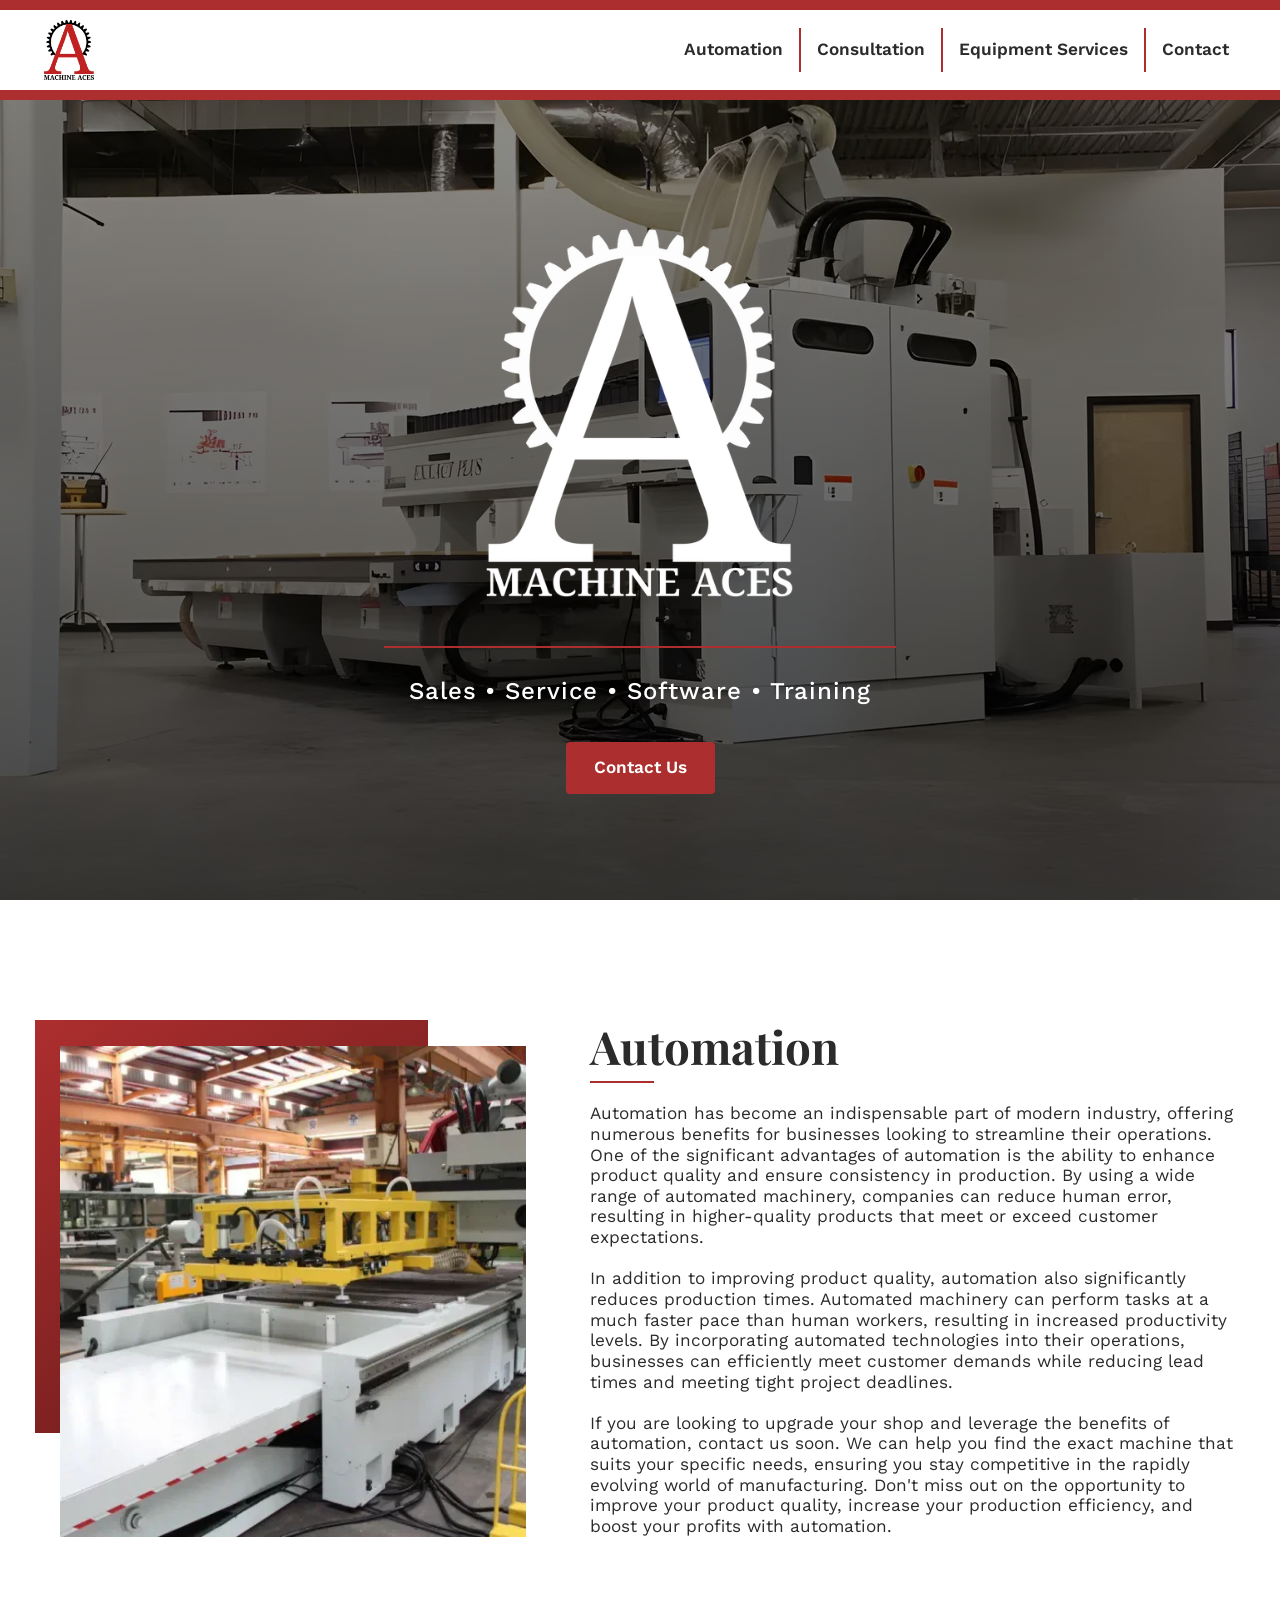
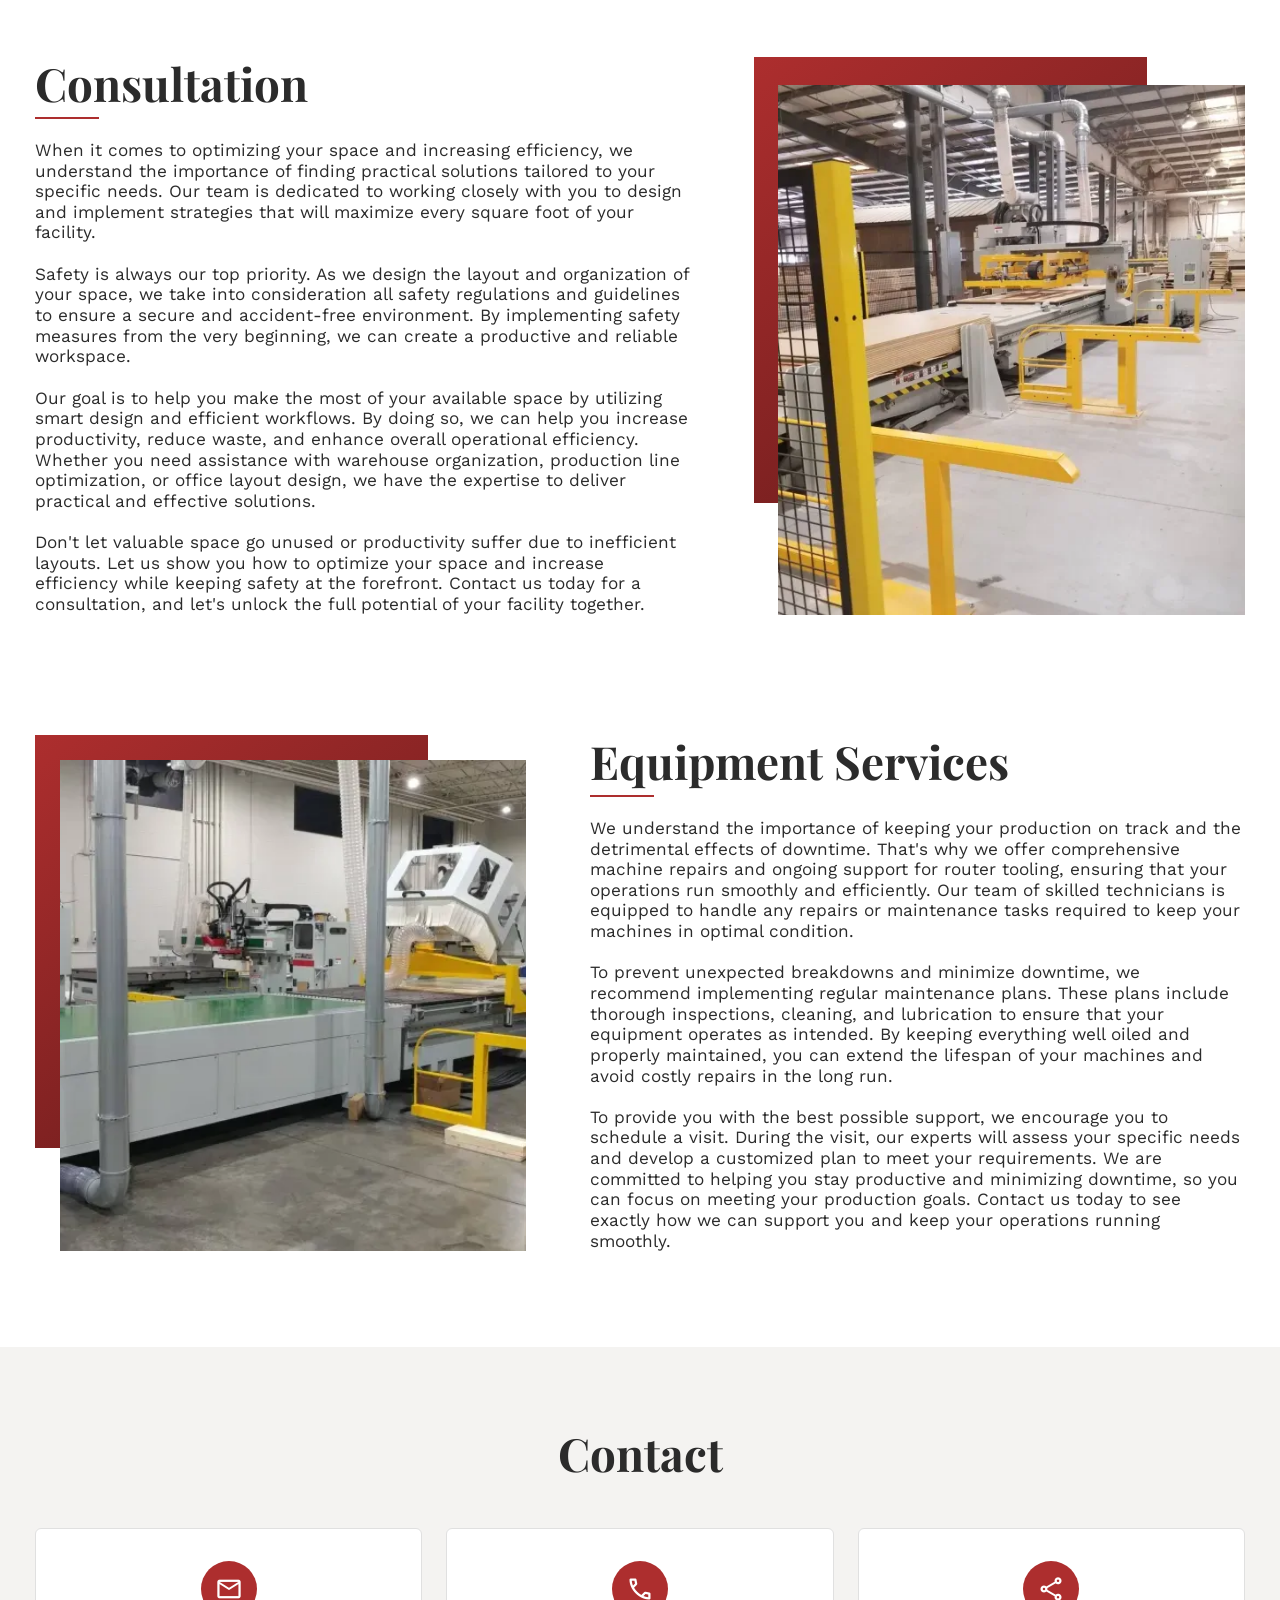
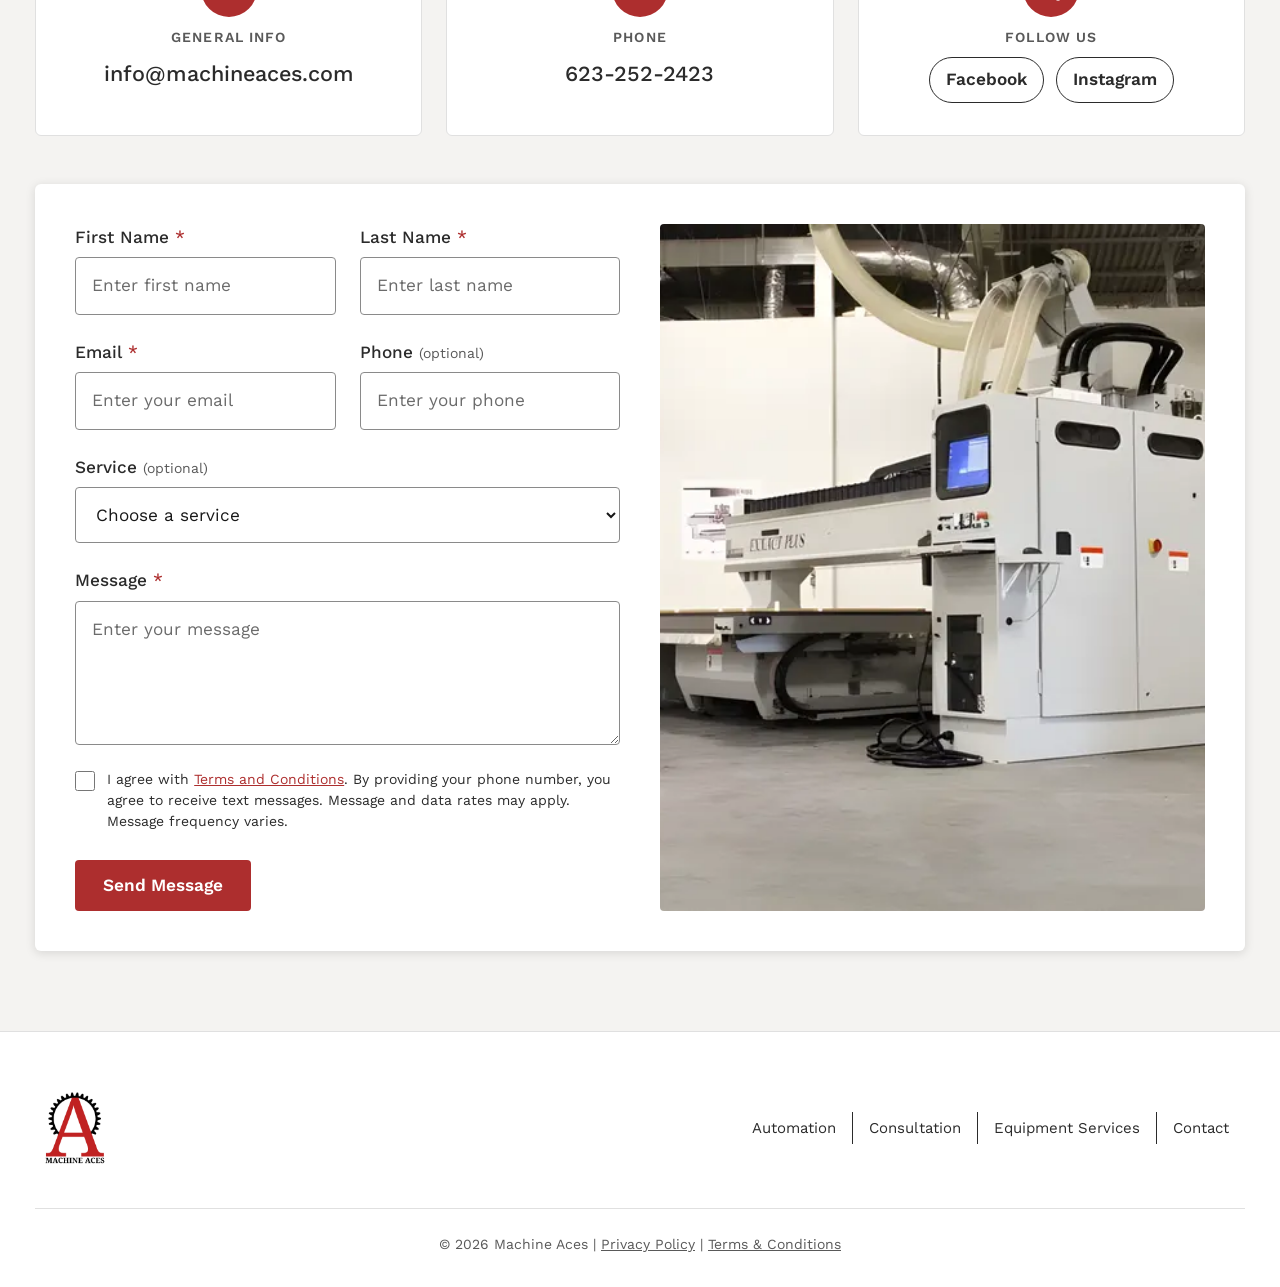
<file: index.html>
<!DOCTYPE html>
<html lang="en">
<head>
  <meta charset="utf-8">
  <meta name="viewport" content="width=device-width, initial-scale=1">
  <title>Machine Aces | CNC Machine Sales, Service and Training in Arizona</title>
  <meta name="description" content="Machine Aces sells, services and trains on CNC routers and automated machinery for Arizona shops. Call 623-252-2423 or send a message.">
  <link rel="canonical" href="https://www.machineaces.com/">
  <meta property="og:type" content="website">
  <meta property="og:title" content="Machine Aces | Arizona">
  <meta property="og:description" content="Sales, service, software and training for CNC routers and automated machinery.">
  <meta property="og:url" content="https://www.machineaces.com/">
  <meta property="og:image" content="https://www.machineaces.com/images/open-graph.jpg">
  <meta name="twitter:card" content="summary_large_image">
  <link rel="icon" href="images/favicon.png" type="image/png">
  <link rel="apple-touch-icon" href="images/webclip.png">
  <link rel="preconnect" href="https://fonts.googleapis.com">
  <link rel="preconnect" href="https://fonts.gstatic.com" crossorigin>
  <link rel="stylesheet" href="https://fonts.googleapis.com/css2?family=Playfair+Display:wght@700&family=Work+Sans:wght@400;500;600&display=swap">
  <link rel="stylesheet" href="https://fonts.googleapis.com/css2?family=Material+Symbols+Outlined:opsz,wght,FILL,GRAD@24,400,0,0&icon_names=call,close,mail,menu,share&display=block">
  <link rel="preload" as="image" href="images/cnc-router-showroom-1280.webp" imagesrcset="images/cnc-router-showroom-800.webp 800w, images/cnc-router-showroom-1280.webp 1280w, images/cnc-router-showroom-1950.webp 1950w" imagesizes="100vw">
  <link rel="stylesheet" href="css/styles.css">
</head>
<body>
  <a class="ma-skip" href="#ma-content">Skip to content</a>

  <!-- HEADER -->
  <header class="ma-header">
    <div class="ma-container ma-header__inner">
      <a class="ma-header__brand" href="index.html" aria-label="Machine Aces home">
        <img class="ma-header__logo" src="images/machine-aces-logo-500.png" width="500" height="500" alt="Machine Aces">
      </a>
      <button class="ma-header__toggle" type="button" aria-expanded="false" aria-controls="ma-nav" aria-label="Open menu">
        <span class="material-symbols-outlined" aria-hidden="true">menu</span>
      </button>
      <nav class="ma-header__nav" id="ma-nav" aria-label="Main">
        <ul class="ma-header__list">
          <li class="ma-header__item"><a class="ma-header__link" href="#automation">Automation</a></li>
          <li class="ma-header__item"><a class="ma-header__link" href="#consultation">Consultation</a></li>
          <li class="ma-header__item"><a class="ma-header__link" href="#equipment">Equipment Services</a></li>
          <li class="ma-header__item"><a class="ma-header__link" href="#contact">Contact</a></li>
        </ul>
      </nav>
    </div>
  </header>

  <div id="ma-content">

    <!-- HERO -->
    <section class="ma-hero" aria-labelledby="ma-hero-title">
      <div class="ma-hero__media">
        <img class="ma-hero__image" src="images/cnc-router-showroom-1280.webp" srcset="images/cnc-router-showroom-800.webp 800w, images/cnc-router-showroom-1280.webp 1280w, images/cnc-router-showroom-1950.webp 1950w" sizes="100vw" width="1950" height="1299" alt="" role="presentation" fetchpriority="high">
      </div>
      <div class="ma-container ma-hero__content">
        <h1 id="ma-hero-title">
          <img class="ma-hero__logo" src="images/machine-aces-logo-black-800.png" srcset="images/machine-aces-logo-black-500.png 500w, images/machine-aces-logo-black-800.png 800w" sizes="(max-width: 36rem) 72vw, 26rem" width="800" height="800" alt="Machine Aces">
        </h1>
        <div class="ma-hero__divider" aria-hidden="true"></div>
        <p class="ma-hero__tagline">Sales • Service • Software • Training</p>
        <a class="ma-button ma-hero__cta" href="#contact">Contact Us</a>
      </div>
    </section>

    <!-- SERVICES -->
    <section class="ma-services" aria-label="Services">
      <div class="ma-container">

        <article class="ma-service" id="automation" aria-labelledby="ma-automation-title">
          <figure class="ma-service__media">
            <img class="ma-service__image" src="images/stratos-pro-full-auto-loader-800.webp" srcset="images/stratos-pro-full-auto-loader-500.webp 500w, images/stratos-pro-full-auto-loader-800.webp 800w, images/stratos-pro-full-auto-loader-1024.webp 1024w" sizes="(max-width: 62rem) 90vw, 33rem" width="1024" height="682" alt="Stratos Pro CNC router with a yellow automatic loading gantry over its white worktable" loading="lazy">
          </figure>
          <div class="ma-service__body">
            <h2 class="ma-service__title" id="ma-automation-title">Automation</h2>
            <p>Automation has become an indispensable part of modern industry, offering numerous benefits for businesses looking to streamline their operations. One of the significant advantages of automation is the ability to enhance product quality and ensure consistency in production. By using a wide range of automated machinery, companies can reduce human error, resulting in higher-quality products that meet or exceed customer expectations.</p>
            <p>In addition to improving product quality, automation also significantly reduces production times. Automated machinery can perform tasks at a much faster pace than human workers, resulting in increased productivity levels. By incorporating automated technologies into their operations, businesses can efficiently meet customer demands while reducing lead times and meeting tight project deadlines.</p>
            <p>If you are looking to upgrade your shop and leverage the benefits of automation, contact us soon. We can help you find the exact machine that suits your specific needs, ensuring you stay competitive in the rapidly evolving world of manufacturing. Don't miss out on the opportunity to improve your product quality, increase your production efficiency, and boost your profits with automation.</p>
          </div>
        </article>

        <article class="ma-service ma-service--reverse" id="consultation" aria-labelledby="ma-consultation-title">
          <figure class="ma-service__media">
            <img class="ma-service__image" src="images/stratos-pro-cell-floor-800.webp" srcset="images/stratos-pro-cell-floor-500.webp 500w, images/stratos-pro-cell-floor-800.webp 800w, images/stratos-pro-cell-floor-1080.webp 1080w, images/stratos-pro-cell-floor-1600.webp 1600w" sizes="(max-width: 62rem) 90vw, 33rem" width="1600" height="1200" alt="Automated CNC cell on a warehouse floor, fenced off with yellow safety rails and mesh guarding" loading="lazy">
          </figure>
          <div class="ma-service__body">
            <h2 class="ma-service__title" id="ma-consultation-title">Consultation</h2>
            <p>When it comes to optimizing your space and increasing efficiency, we understand the importance of finding practical solutions tailored to your specific needs. Our team is dedicated to working closely with you to design and implement strategies that will maximize every square foot of your facility.</p>
            <p>Safety is always our top priority. As we design the layout and organization of your space, we take into consideration all safety regulations and guidelines to ensure a secure and accident-free environment. By implementing safety measures from the very beginning, we can create a productive and reliable workspace.</p>
            <p>Our goal is to help you make the most of your available space by utilizing smart design and efficient workflows. By doing so, we can help you increase productivity, reduce waste, and enhance overall operational efficiency. Whether you need assistance with warehouse organization, production line optimization, or office layout design, we have the expertise to deliver practical and effective solutions.</p>
            <p>Don't let valuable space go unused or productivity suffer due to inefficient layouts. Let us show you how to optimize your space and increase efficiency while keeping safety at the forefront. Contact us today for a consultation, and let's unlock the full potential of your facility together.</p>
          </div>
        </article>

        <article class="ma-service" id="equipment" aria-labelledby="ma-equipment-title">
          <figure class="ma-service__media">
            <img class="ma-service__image" src="images/stratos-pro-auto-line-800.webp" srcset="images/stratos-pro-auto-line-500.webp 500w, images/stratos-pro-auto-line-800.webp 800w, images/stratos-pro-auto-line-1080.webp 1080w, images/stratos-pro-auto-line-1600.webp 1600w" sizes="(max-width: 62rem) 90vw, 33rem" width="1600" height="900" alt="Stratos Pro CNC router line with a green infeed conveyor and dust collection ducting" loading="lazy">
          </figure>
          <div class="ma-service__body">
            <h2 class="ma-service__title" id="ma-equipment-title">Equipment Services</h2>
            <p>We understand the importance of keeping your production on track and the detrimental effects of downtime. That's why we offer comprehensive machine repairs and ongoing support for router tooling, ensuring that your operations run smoothly and efficiently. Our team of skilled technicians is equipped to handle any repairs or maintenance tasks required to keep your machines in optimal condition.</p>
            <p>To prevent unexpected breakdowns and minimize downtime, we recommend implementing regular maintenance plans. These plans include thorough inspections, cleaning, and lubrication to ensure that your equipment operates as intended. By keeping everything well oiled and properly maintained, you can extend the lifespan of your machines and avoid costly repairs in the long run.</p>
            <p>To provide you with the best possible support, we encourage you to schedule a visit. During the visit, our experts will assess your specific needs and develop a customized plan to meet your requirements. We are committed to helping you stay productive and minimizing downtime, so you can focus on meeting your production goals. Contact us today to see exactly how we can support you and keep your operations running smoothly.</p>
          </div>
        </article>

      </div>
    </section>

    <!-- CONTACT -->
    <section class="ma-contact" id="contact" aria-labelledby="ma-contact-title">
      <div class="ma-container">
        <h2 class="ma-contact__title" id="ma-contact-title">Contact</h2>

        <ul class="ma-contact__list">
          <li class="ma-contact__item">
            <span class="material-symbols-outlined ma-contact__icon" aria-hidden="true">mail</span>
            <h3 class="ma-contact__label">General Info</h3>
            <a class="ma-contact__value" href="mailto:info@machineaces.com">info@machineaces.com</a>
          </li>
          <li class="ma-contact__item">
            <span class="material-symbols-outlined ma-contact__icon" aria-hidden="true">call</span>
            <h3 class="ma-contact__label">Phone</h3>
            <a class="ma-contact__value" href="tel:+16232522423">623-252-2423</a>
          </li>
          <li class="ma-contact__item">
            <span class="material-symbols-outlined ma-contact__icon" aria-hidden="true">share</span>
            <h3 class="ma-contact__label">Follow Us</h3>
            <ul class="ma-contact__social">
              <li><a class="ma-contact__social-link" href="https://www.facebook.com/share/15DLQ7PkZGG/?mibextid=wwXIfr" target="_blank" rel="noopener">Facebook<span class="ma-sr-only"> (opens in a new tab)</span></a></li>
              <li><a class="ma-contact__social-link" href="https://www.instagram.com/machineaces?igsh=MWhtZXU2dDFhdXhqbQ==" target="_blank" rel="noopener">Instagram<span class="ma-sr-only"> (opens in a new tab)</span></a></li>
            </ul>
          </li>
        </ul>

        <!-- CONTACT FORM -->
        <div class="ma-form-panel">
          <form class="ma-form" name="contact" method="POST" action="/thank-you" data-netlify="true" netlify-honeypot="bot-field" aria-label="Contact Machine Aces">
            <input type="hidden" name="form-name" value="contact">
            <input type="hidden" name="subject" value="New message from machineaces.com">
            <p class="ma-form__honeypot">
              <label>Leave this field empty <input name="bot-field" tabindex="-1" autocomplete="off"></label>
            </p>

            <div class="ma-form__grid">
              <div class="ma-form__field">
                <label class="ma-form__label" for="ma-first-name">First Name <span class="ma-form__required" aria-hidden="true">*</span></label>
                <input class="ma-form__input" id="ma-first-name" name="first-name" type="text" maxlength="256" autocomplete="given-name" placeholder="Enter first name" required>
              </div>
              <div class="ma-form__field">
                <label class="ma-form__label" for="ma-last-name">Last Name <span class="ma-form__required" aria-hidden="true">*</span></label>
                <input class="ma-form__input" id="ma-last-name" name="last-name" type="text" maxlength="256" autocomplete="family-name" placeholder="Enter last name" required>
              </div>
              <div class="ma-form__field">
                <label class="ma-form__label" for="ma-email">Email <span class="ma-form__required" aria-hidden="true">*</span></label>
                <input class="ma-form__input" id="ma-email" name="email" type="email" maxlength="256" autocomplete="email" placeholder="Enter your email" required>
              </div>
              <div class="ma-form__field">
                <label class="ma-form__label" for="ma-phone">Phone <span class="ma-form__optional">(optional)</span></label>
                <input class="ma-form__input" id="ma-phone" name="phone" type="tel" maxlength="32" autocomplete="tel" placeholder="Enter your phone">
              </div>
              <div class="ma-form__field ma-form__field--full">
                <label class="ma-form__label" for="ma-service">Service <span class="ma-form__optional">(optional)</span></label>
                <select class="ma-form__input" id="ma-service" name="service">
                  <option value="">Choose a service</option>
                  <option>Automation</option>
                  <option>Consultation</option>
                  <option>Equipment Services</option>
                  <option>Software or Training</option>
                  <option>Something else</option>
                </select>
              </div>
              <div class="ma-form__field ma-form__field--full">
                <label class="ma-form__label" for="ma-message">Message <span class="ma-form__required" aria-hidden="true">*</span></label>
                <textarea class="ma-form__input ma-form__input--area" id="ma-message" name="message" maxlength="5000" placeholder="Enter your message" required></textarea>
              </div>
              <div class="ma-form__field ma-form__field--full">
                <label class="ma-form__consent">
                  <input class="ma-form__checkbox" type="checkbox" name="terms-consent" value="Agreed" required>
                  <span>I agree with <a href="terms-conditions.html">Terms and Conditions</a>. By providing your phone number, you agree to receive text messages. Message and data rates may apply. Message frequency varies.</span>
                </label>
              </div>
            </div>

            <button class="ma-button" type="submit">Send Message</button>
          </form>

          <figure class="ma-form__media">
            <img class="ma-form__image" src="images/cnc-router-showroom-800.webp" srcset="images/cnc-router-showroom-800.webp 800w, images/cnc-router-showroom-1280.webp 1280w" sizes="(max-width: 62rem) 0px, 37rem" width="1280" height="853" alt="Exact Plus CNC router on a polished concrete showroom floor" loading="lazy">
          </figure>
        </div>
      </div>
    </section>

  </div>

  <!-- FOOTER -->
  <footer class="ma-footer">
    <div class="ma-container">
      <div class="ma-footer__top">
        <a href="index.html" aria-label="Machine Aces home">
          <img class="ma-footer__logo" src="images/machine-aces-logo-500.png" width="500" height="500" alt="Machine Aces" loading="lazy">
        </a>
        <nav aria-label="Footer">
          <ul class="ma-footer__list">
            <li class="ma-footer__item"><a class="ma-footer__link" href="#automation">Automation</a></li>
            <li class="ma-footer__item"><a class="ma-footer__link" href="#consultation">Consultation</a></li>
            <li class="ma-footer__item"><a class="ma-footer__link" href="#equipment">Equipment Services</a></li>
            <li class="ma-footer__item"><a class="ma-footer__link" href="#contact">Contact</a></li>
          </ul>
        </nav>
      </div>
      <hr class="ma-footer__rule">
      <p class="ma-footer__legal">© <span data-year>2026</span> Machine Aces | <a href="privacy-policy.html">Privacy Policy</a> | <a href="terms-conditions.html">Terms &amp; Conditions</a></p>
    </div>
  </footer>

  <script src="js/main.js"></script>
</body>
</html>
</file>
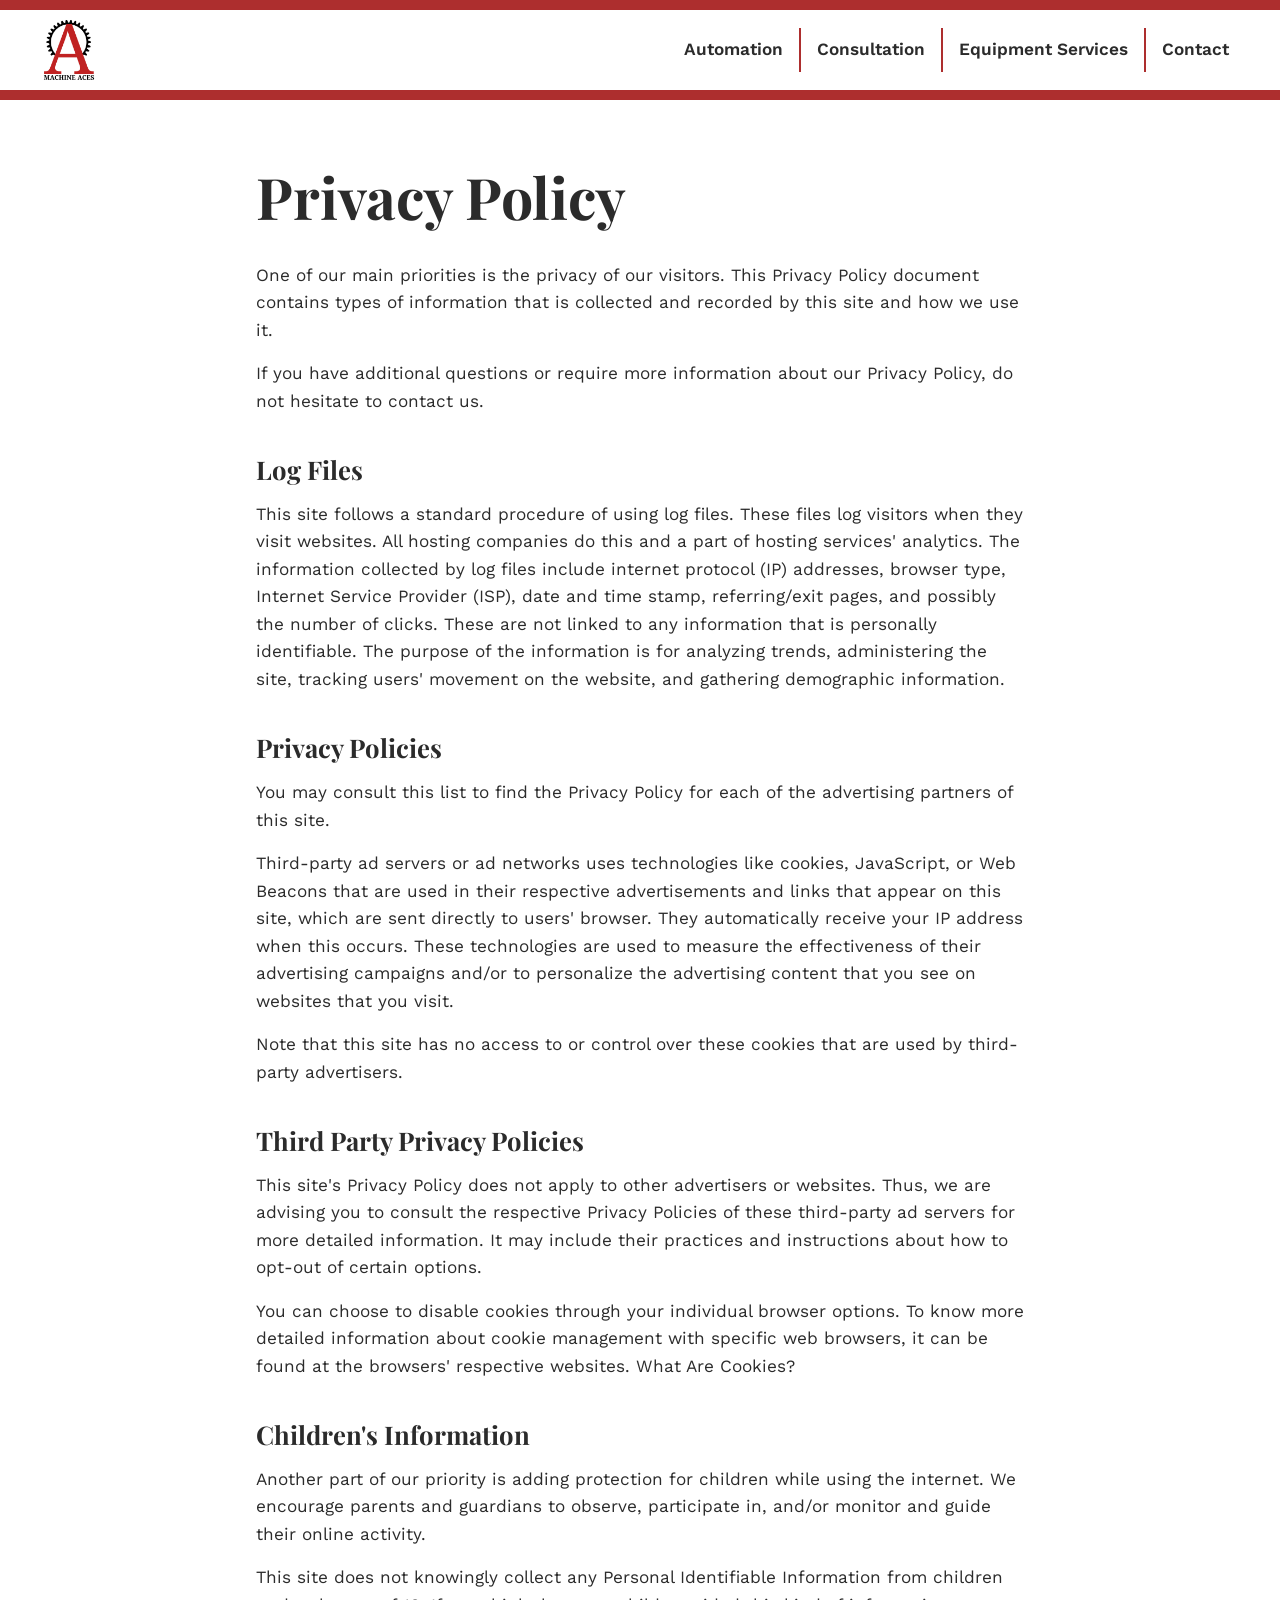
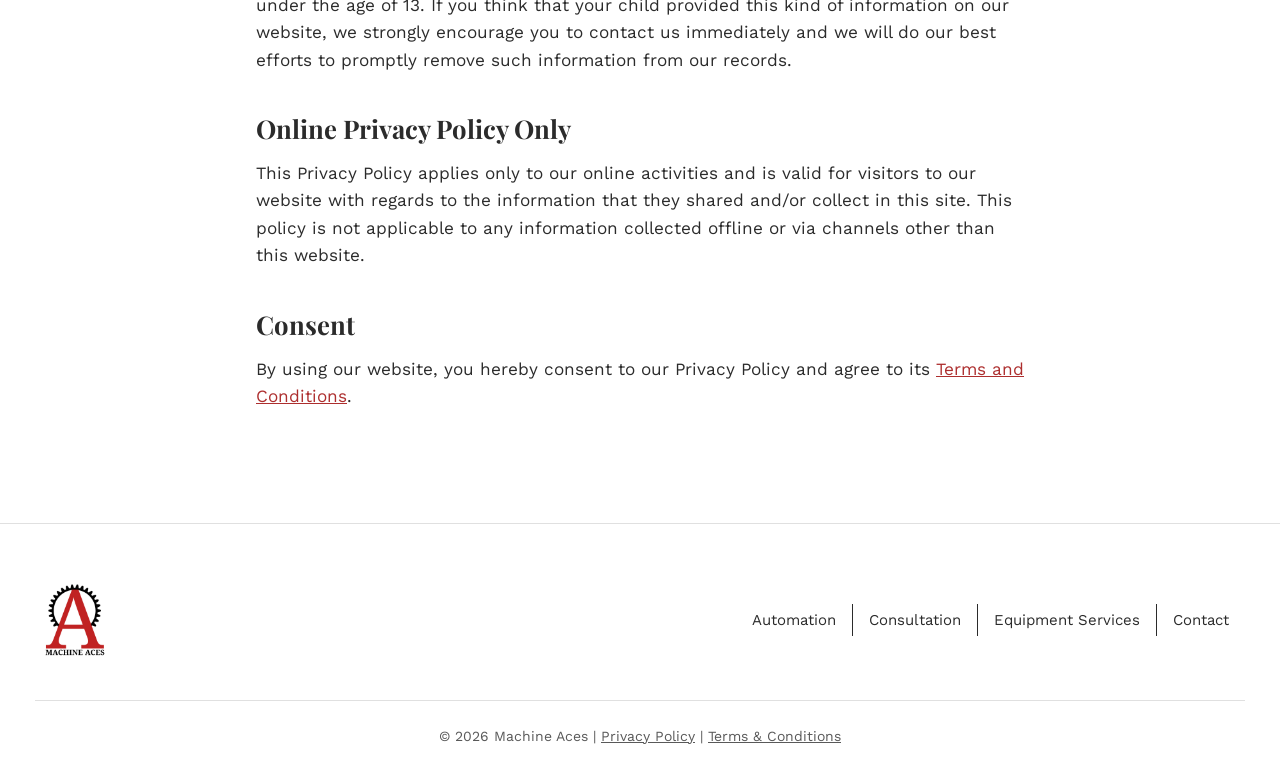
<file: privacy-policy.html>
<!DOCTYPE html>
<html lang="en">
<head>
  <meta charset="utf-8">
  <meta name="viewport" content="width=device-width, initial-scale=1">
  <title>Privacy Policy | Machine Aces</title>
  <meta name="description" content="How machineaces.com collects and uses visitor information.">
  <link rel="canonical" href="https://www.machineaces.com/privacy-policy">
  <link rel="icon" href="images/favicon.png" type="image/png">
  <link rel="apple-touch-icon" href="images/webclip.png">
  <link rel="preconnect" href="https://fonts.googleapis.com">
  <link rel="preconnect" href="https://fonts.gstatic.com" crossorigin>
  <link rel="stylesheet" href="https://fonts.googleapis.com/css2?family=Playfair+Display:wght@700&family=Work+Sans:wght@400;500;600&display=swap">
  <link rel="stylesheet" href="https://fonts.googleapis.com/css2?family=Material+Symbols+Outlined:opsz,wght,FILL,GRAD@24,400,0,0&icon_names=call,close,mail,menu,share&display=block">
  <link rel="stylesheet" href="css/styles.css">
</head>
<body>
  <a class="ma-skip" href="#ma-content">Skip to content</a>

  <!-- HEADER -->
  <header class="ma-header">
    <div class="ma-container ma-header__inner">
      <a class="ma-header__brand" href="index.html" aria-label="Machine Aces home">
        <img class="ma-header__logo" src="images/machine-aces-logo-500.png" width="500" height="500" alt="Machine Aces">
      </a>
      <button class="ma-header__toggle" type="button" aria-expanded="false" aria-controls="ma-nav" aria-label="Open menu">
        <span class="material-symbols-outlined" aria-hidden="true">menu</span>
      </button>
      <nav class="ma-header__nav" id="ma-nav" aria-label="Main">
        <ul class="ma-header__list">
          <li class="ma-header__item"><a class="ma-header__link" href="index.html#automation">Automation</a></li>
          <li class="ma-header__item"><a class="ma-header__link" href="index.html#consultation">Consultation</a></li>
          <li class="ma-header__item"><a class="ma-header__link" href="index.html#equipment">Equipment Services</a></li>
          <li class="ma-header__item"><a class="ma-header__link" href="index.html#contact">Contact</a></li>
        </ul>
      </nav>
    </div>
  </header>

  <div id="ma-content">

    <!-- PRIVACY POLICY -->
    <section class="ma-legal" aria-label="Legal">
      <div class="ma-container">
        <article class="ma-legal__body">
          <h1>Privacy Policy</h1>
          <p>One of our main priorities is the privacy of our visitors. This Privacy Policy document contains types of information that is collected and recorded by this site and how we use it.</p>
          <p>If you have additional questions or require more information about our Privacy Policy, do not hesitate to contact us.</p>
          <h2>Log Files</h2>
          <p>This site follows a standard procedure of using log files. These files log visitors when they visit websites. All hosting companies do this and a part of hosting services' analytics. The information collected by log files include internet protocol (IP) addresses, browser type, Internet Service Provider (ISP), date and time stamp, referring/exit pages, and possibly the number of clicks. These are not linked to any information that is personally identifiable. The purpose of the information is for analyzing trends, administering the site, tracking users' movement on the website, and gathering demographic information.</p>
          <h2>Privacy Policies</h2>
          <p>You may consult this list to find the Privacy Policy for each of the advertising partners of this site.</p>
          <p>Third-party ad servers or ad networks uses technologies like cookies, JavaScript, or Web Beacons that are used in their respective advertisements and links that appear on this site, which are sent directly to users' browser. They automatically receive your IP address when this occurs. These technologies are used to measure the effectiveness of their advertising campaigns and/or to personalize the advertising content that you see on websites that you visit.</p>
          <p>Note that this site has no access to or control over these cookies that are used by third-party advertisers.</p>
          <h2>Third Party Privacy Policies</h2>
          <p>This site's Privacy Policy does not apply to other advertisers or websites. Thus, we are advising you to consult the respective Privacy Policies of these third-party ad servers for more detailed information. It may include their practices and instructions about how to opt-out of certain options. </p>
          <p>You can choose to disable cookies through your individual browser options. To know more detailed information about cookie management with specific web browsers, it can be found at the browsers' respective websites. What Are Cookies?</p>
          <h2>Children's Information</h2>
          <p>Another part of our priority is adding protection for children while using the internet. We encourage parents and guardians to observe, participate in, and/or monitor and guide their online activity.</p>
          <p>This site does not knowingly collect any Personal Identifiable Information from children under the age of 13. If you think that your child provided this kind of information on our website, we strongly encourage you to contact us immediately and we will do our best efforts to promptly remove such information from our records.</p>
          <h2>Online Privacy Policy Only</h2>
          <p>This Privacy Policy applies only to our online activities and is valid for visitors to our website with regards to the information that they shared and/or collect in this site. This policy is not applicable to any information collected offline or via channels other than this website.</p>
          <h2>Consent</h2>
          <p>By using our website, you hereby consent to our Privacy Policy and agree to its <a href="terms-conditions.html">Terms and Conditions</a>.</p>
        </article>
      </div>
    </section>

  </div>

  <!-- FOOTER -->
  <footer class="ma-footer">
    <div class="ma-container">
      <div class="ma-footer__top">
        <a href="index.html" aria-label="Machine Aces home">
          <img class="ma-footer__logo" src="images/machine-aces-logo-500.png" width="500" height="500" alt="Machine Aces" loading="lazy">
        </a>
        <nav aria-label="Footer">
          <ul class="ma-footer__list">
            <li class="ma-footer__item"><a class="ma-footer__link" href="index.html#automation">Automation</a></li>
            <li class="ma-footer__item"><a class="ma-footer__link" href="index.html#consultation">Consultation</a></li>
            <li class="ma-footer__item"><a class="ma-footer__link" href="index.html#equipment">Equipment Services</a></li>
            <li class="ma-footer__item"><a class="ma-footer__link" href="index.html#contact">Contact</a></li>
          </ul>
        </nav>
      </div>
      <hr class="ma-footer__rule">
      <p class="ma-footer__legal">© <span data-year>2026</span> Machine Aces | <a href="privacy-policy.html">Privacy Policy</a> | <a href="terms-conditions.html">Terms &amp; Conditions</a></p>
    </div>
  </footer>

  <script src="js/main.js"></script>
</body>
</html>
</file>
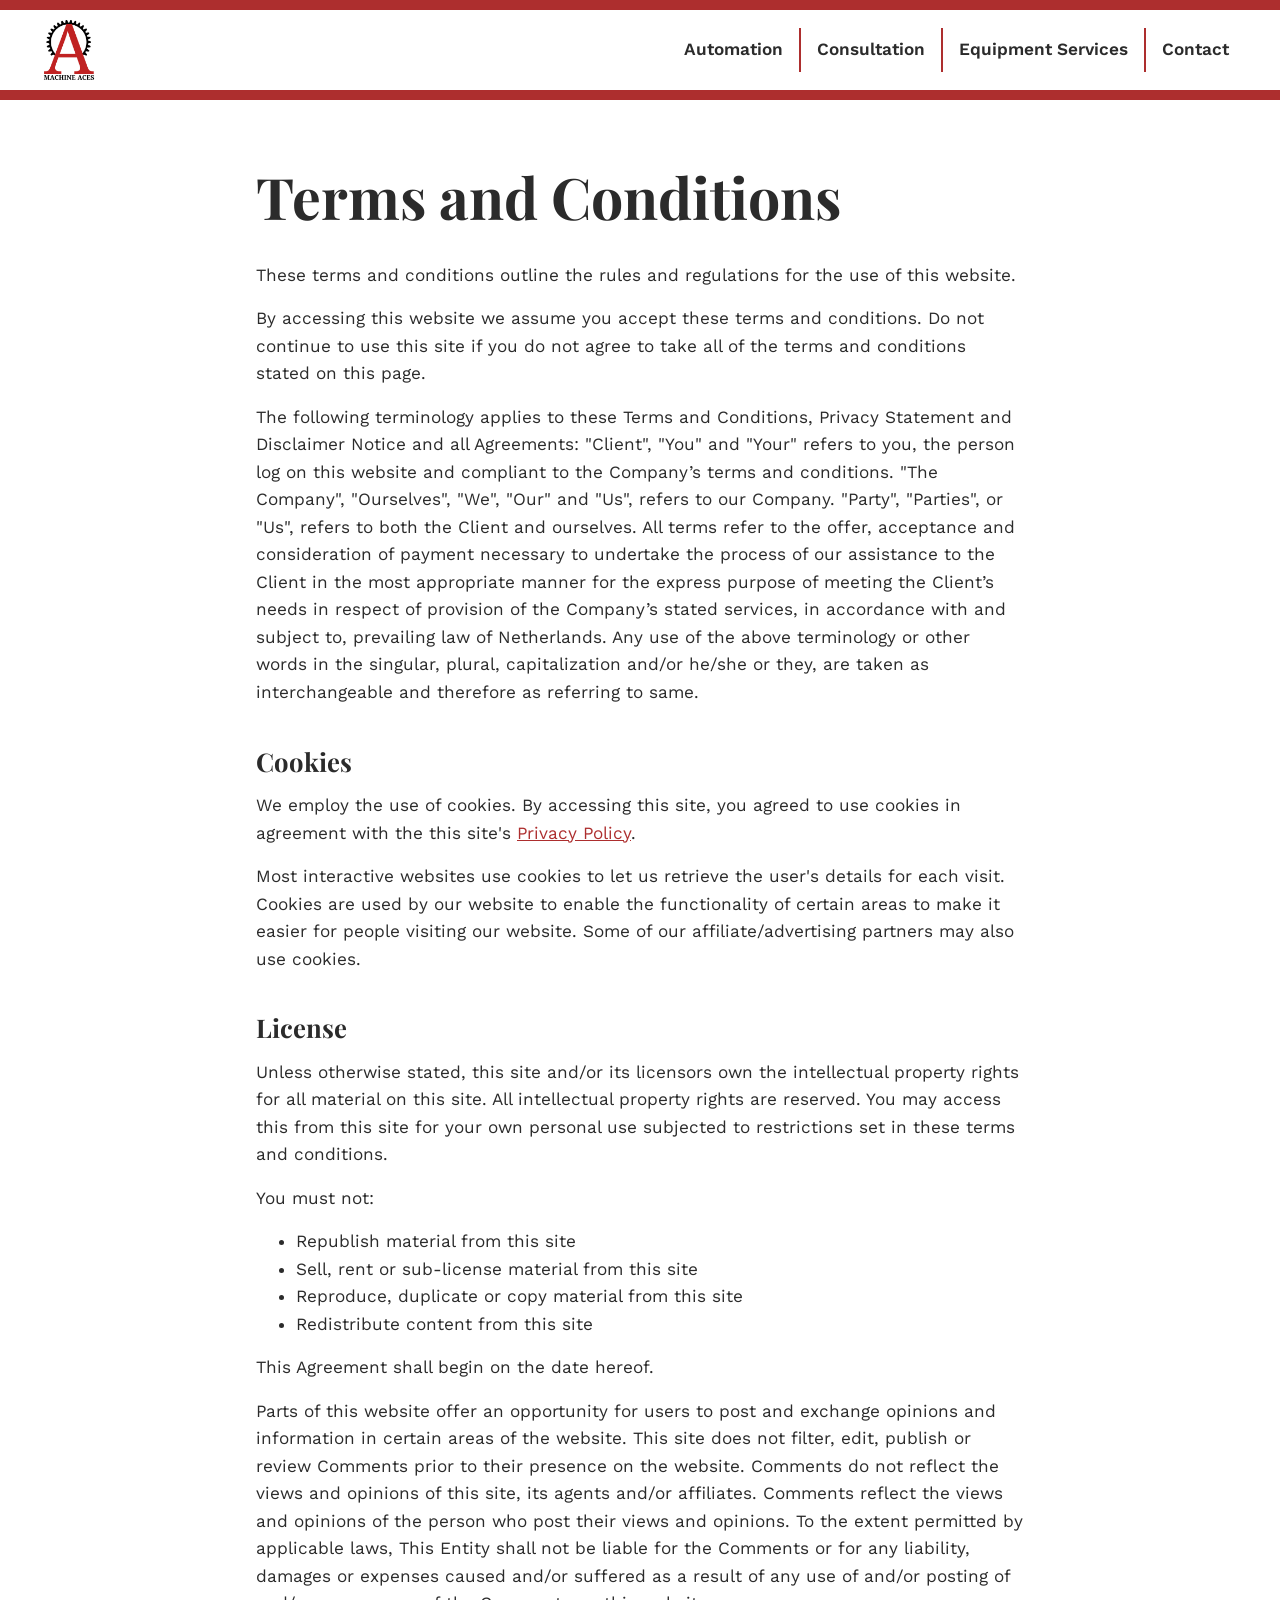
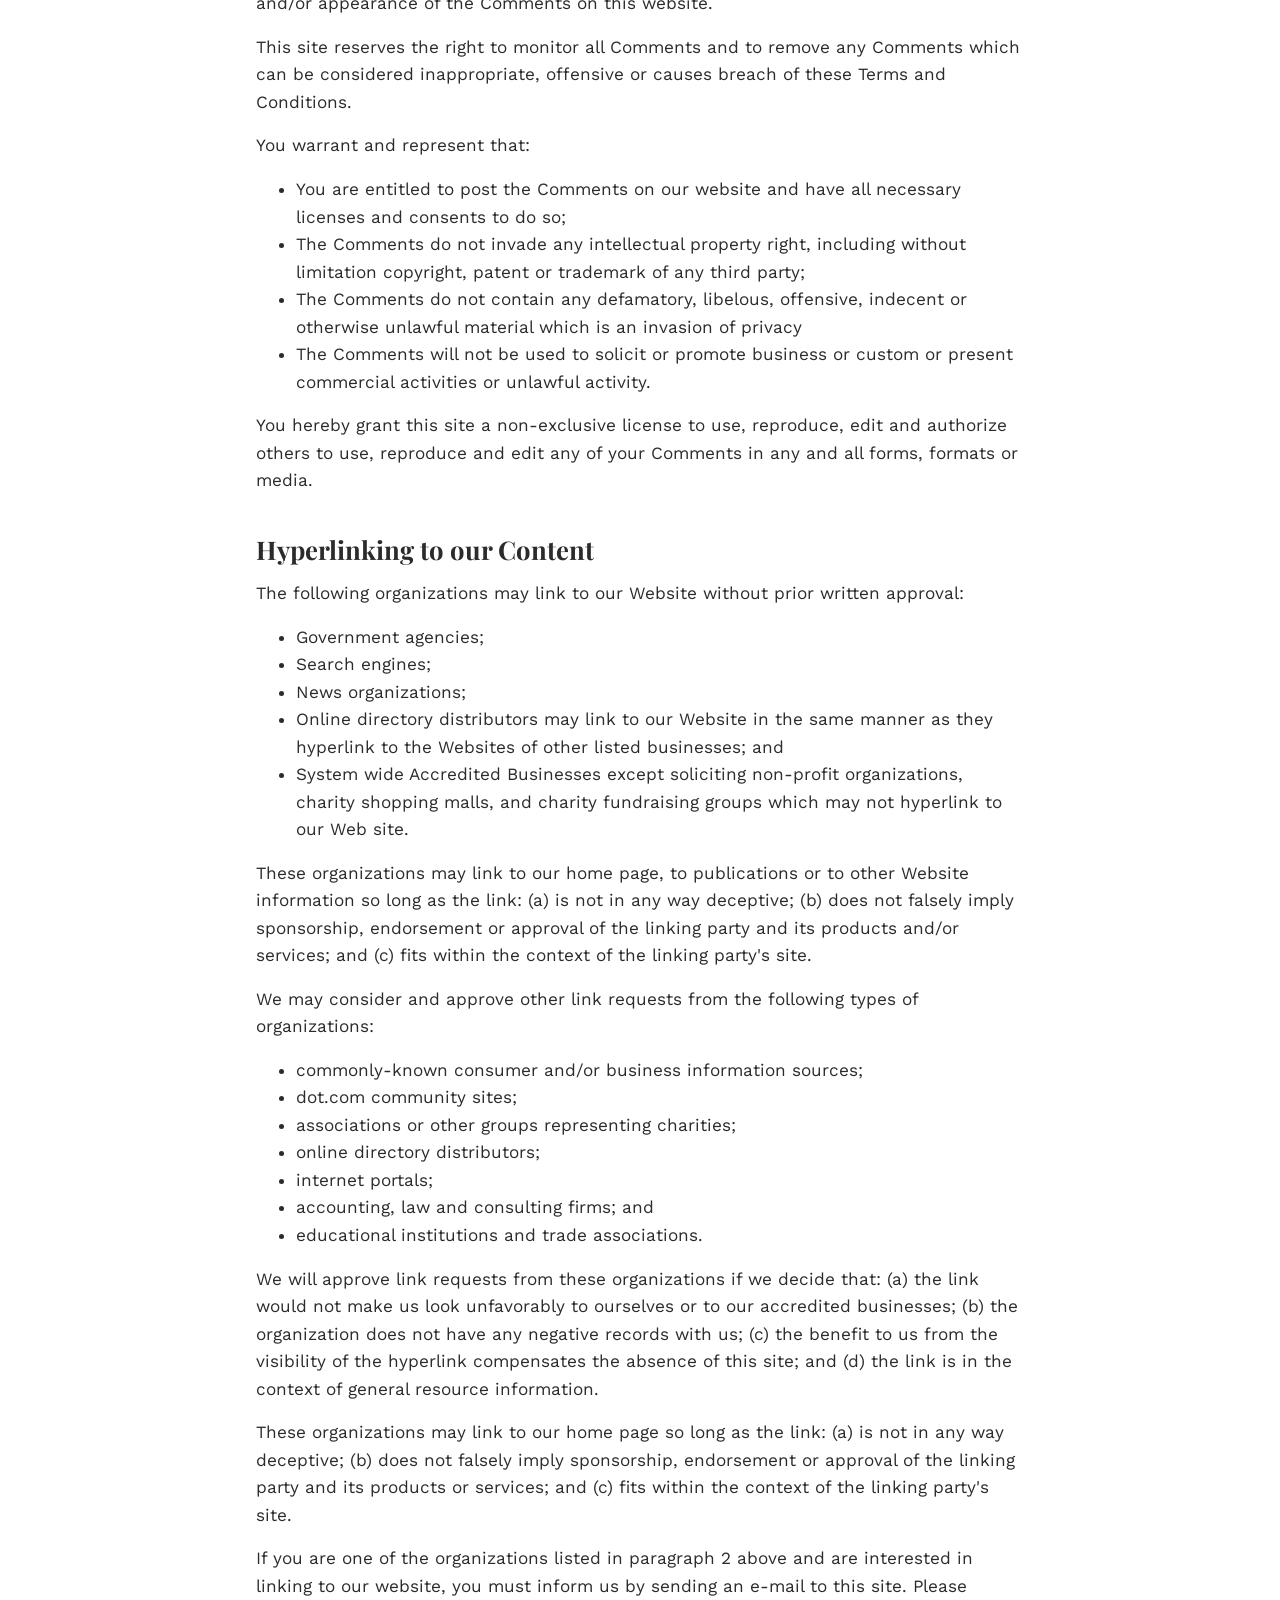
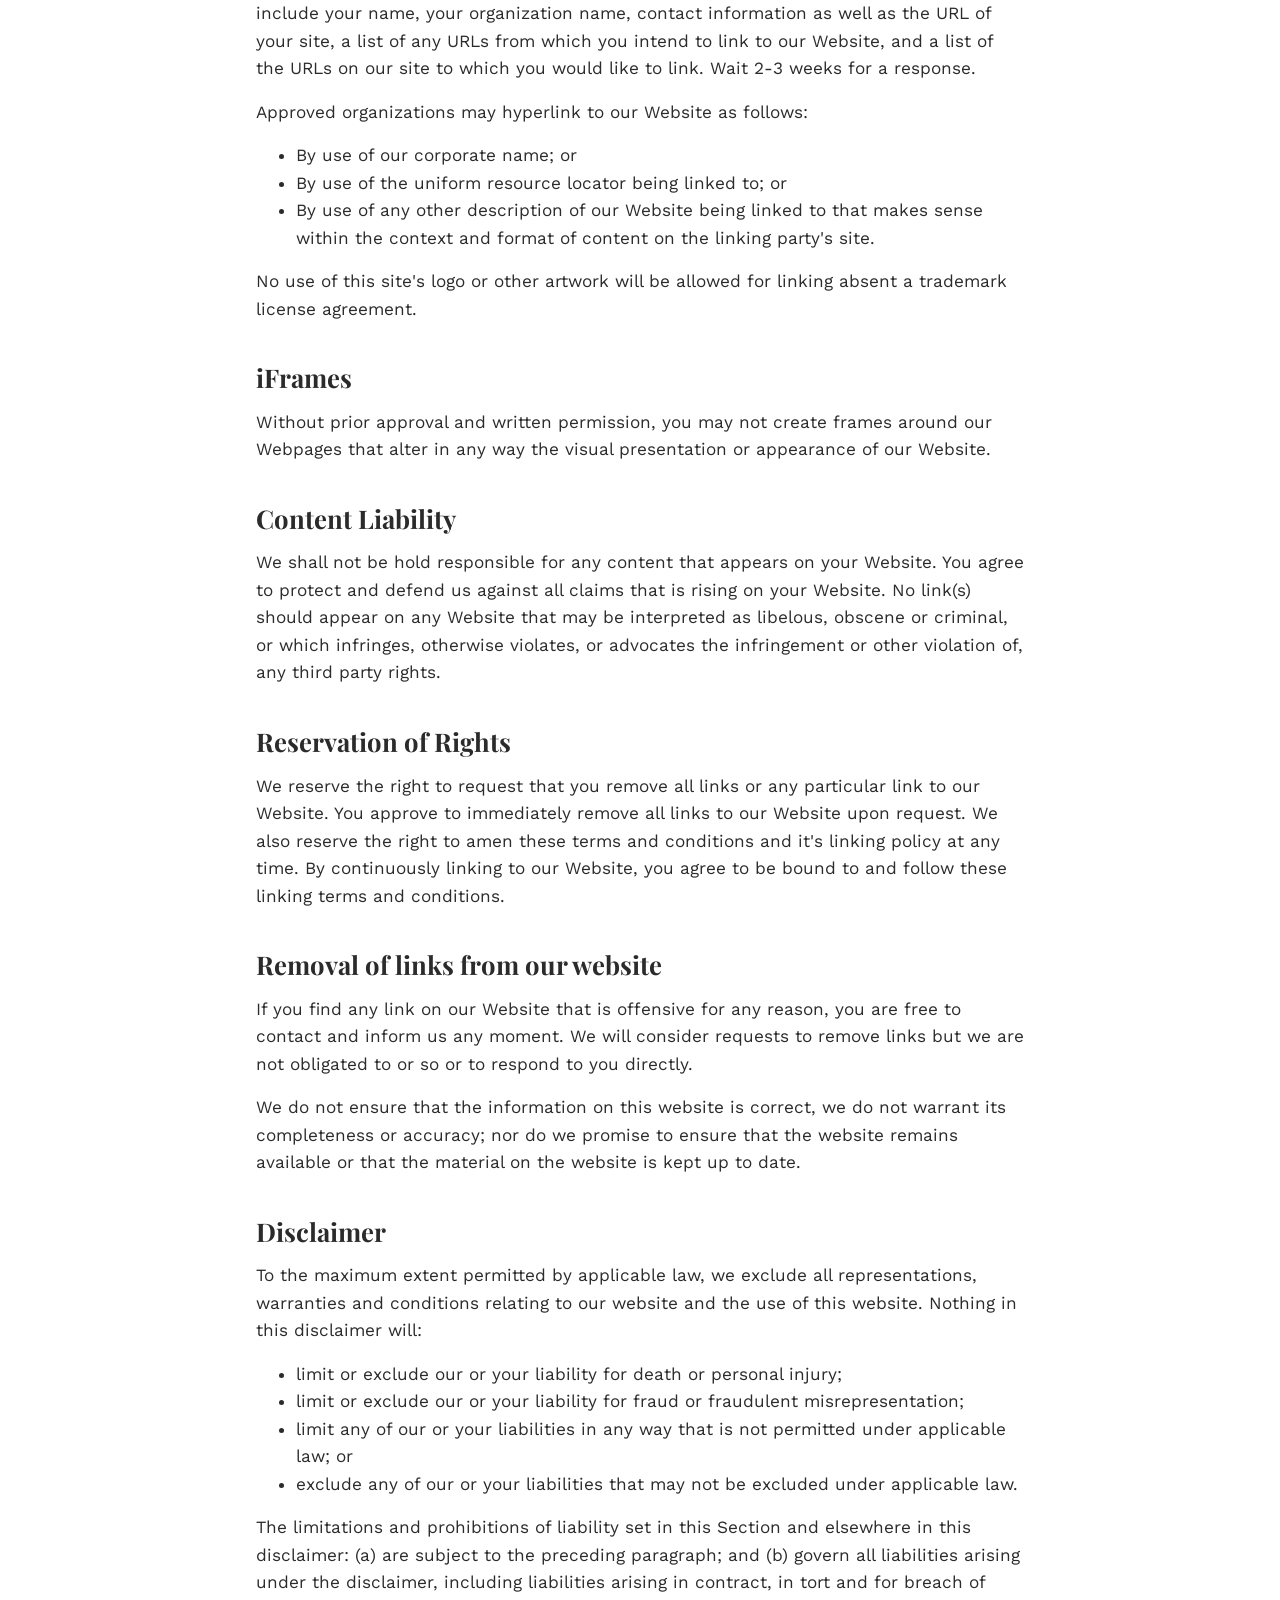
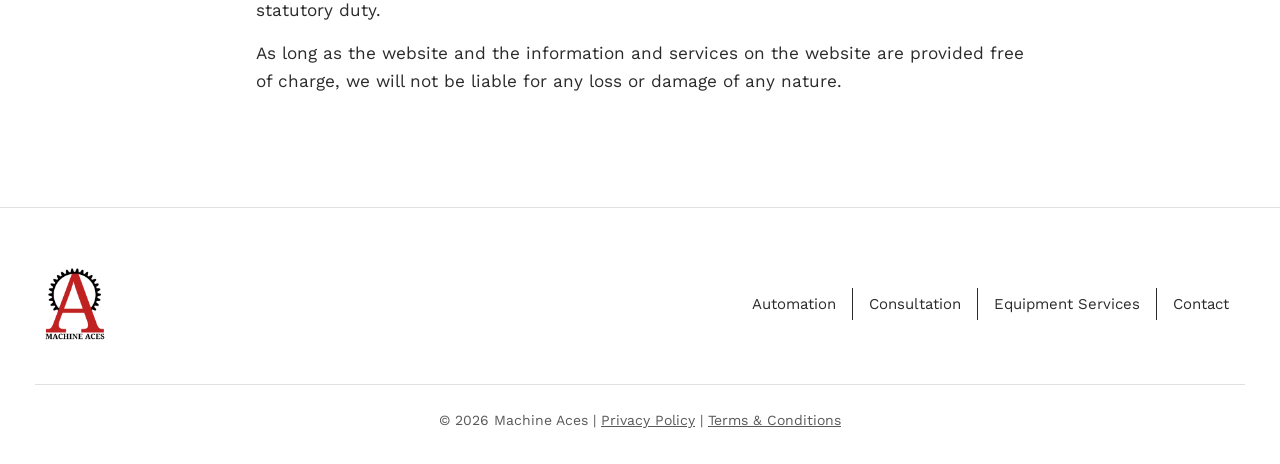
<file: terms-conditions.html>
<!DOCTYPE html>
<html lang="en">
<head>
  <meta charset="utf-8">
  <meta name="viewport" content="width=device-width, initial-scale=1">
  <title>Terms and Conditions | Machine Aces</title>
  <meta name="description" content="The terms and conditions for using machineaces.com.">
  <link rel="canonical" href="https://www.machineaces.com/terms-conditions">
  <link rel="icon" href="images/favicon.png" type="image/png">
  <link rel="apple-touch-icon" href="images/webclip.png">
  <link rel="preconnect" href="https://fonts.googleapis.com">
  <link rel="preconnect" href="https://fonts.gstatic.com" crossorigin>
  <link rel="stylesheet" href="https://fonts.googleapis.com/css2?family=Playfair+Display:wght@700&family=Work+Sans:wght@400;500;600&display=swap">
  <link rel="stylesheet" href="https://fonts.googleapis.com/css2?family=Material+Symbols+Outlined:opsz,wght,FILL,GRAD@24,400,0,0&icon_names=call,close,mail,menu,share&display=block">
  <link rel="stylesheet" href="css/styles.css">
</head>
<body>
  <a class="ma-skip" href="#ma-content">Skip to content</a>

  <!-- HEADER -->
  <header class="ma-header">
    <div class="ma-container ma-header__inner">
      <a class="ma-header__brand" href="index.html" aria-label="Machine Aces home">
        <img class="ma-header__logo" src="images/machine-aces-logo-500.png" width="500" height="500" alt="Machine Aces">
      </a>
      <button class="ma-header__toggle" type="button" aria-expanded="false" aria-controls="ma-nav" aria-label="Open menu">
        <span class="material-symbols-outlined" aria-hidden="true">menu</span>
      </button>
      <nav class="ma-header__nav" id="ma-nav" aria-label="Main">
        <ul class="ma-header__list">
          <li class="ma-header__item"><a class="ma-header__link" href="index.html#automation">Automation</a></li>
          <li class="ma-header__item"><a class="ma-header__link" href="index.html#consultation">Consultation</a></li>
          <li class="ma-header__item"><a class="ma-header__link" href="index.html#equipment">Equipment Services</a></li>
          <li class="ma-header__item"><a class="ma-header__link" href="index.html#contact">Contact</a></li>
        </ul>
      </nav>
    </div>
  </header>

  <div id="ma-content">

    <!-- TERMS AND CONDITIONS -->
    <section class="ma-legal" aria-label="Legal">
      <div class="ma-container">
        <article class="ma-legal__body">
          <h1>Terms and Conditions</h1>
          <p>These terms and conditions outline the rules and regulations for the use of this website.</p>
          <p>By accessing this website we assume you accept these terms and conditions. Do not continue to use this site if you do not agree to take all of the terms and conditions stated on this page.</p>
          <p>The following terminology applies to these Terms and Conditions, Privacy Statement and Disclaimer Notice and all Agreements: "Client", "You" and "Your" refers to you, the person log on this website and compliant to the Company’s terms and conditions. "The Company", "Ourselves", "We", "Our" and "Us", refers to our Company. "Party", "Parties", or "Us", refers to both the Client and ourselves. All terms refer to the offer, acceptance and consideration of payment necessary to undertake the process of our assistance to the Client in the most appropriate manner for the express purpose of meeting the Client’s needs in respect of provision of the Company’s stated services, in accordance with and subject to, prevailing law of Netherlands. Any use of the above terminology or other words in the singular, plural, capitalization and/or he/she or they, are taken as interchangeable and therefore as referring to same.</p>
          <h2>Cookies</h2>
          <p>We employ the use of cookies. By accessing this site, you agreed to use cookies in agreement with the this site's <a href="privacy-policy.html">Privacy Policy</a>.</p>
          <p>Most interactive websites use cookies to let us retrieve the user's details for each visit. Cookies are used by our website to enable the functionality of certain areas to make it easier for people visiting our website. Some of our affiliate/advertising partners may also use cookies.</p>
          <h2>License</h2>
          <p>Unless otherwise stated, this site and/or its licensors own the intellectual property rights for all material on this site. All intellectual property rights are reserved. You may access this from this site for your own personal use subjected to restrictions set in these terms and conditions.</p>
          <p>You must not:</p>
          <ul>
            <li>Republish material from this site</li>
            <li>Sell, rent or sub-license material from this site</li>
            <li>Reproduce, duplicate or copy material from this site</li>
            <li>Redistribute content from this site</li>
          </ul>
          <p>This Agreement shall begin on the date hereof.</p>
          <p>Parts of this website offer an opportunity for users to post and exchange opinions and information in certain areas of the website. This site does not filter, edit, publish or review Comments prior to their presence on the website. Comments do not reflect the views and opinions of this site, its agents and/or affiliates. Comments reflect the views and opinions of the person who post their views and opinions. To the extent permitted by applicable laws, This Entity shall not be liable for the Comments or for any liability, damages or expenses caused and/or suffered as a result of any use of and/or posting of and/or appearance of the Comments on this website.</p>
          <p>This site reserves the right to monitor all Comments and to remove any Comments which can be considered inappropriate, offensive or causes breach of these Terms and Conditions.</p>
          <p>You warrant and represent that:</p>
          <ul>
            <li>You are entitled to post the Comments on our website and have all necessary licenses and consents to do so;</li>
            <li>The Comments do not invade any intellectual property right, including without limitation copyright, patent or trademark of any third party;</li>
            <li>The Comments do not contain any defamatory, libelous, offensive, indecent or otherwise unlawful material which is an invasion of privacy</li>
            <li>The Comments will not be used to solicit or promote business or custom or present commercial activities or unlawful activity.</li>
          </ul>
          <p>You hereby grant this site a non-exclusive license to use, reproduce, edit and authorize others to use, reproduce and edit any of your Comments in any and all forms, formats or media.</p>
          <h2>Hyperlinking to our Content</h2>
          <p>The following organizations may link to our Website without prior written approval:</p>
          <ul>
            <li>Government agencies;</li>
            <li>Search engines;</li>
            <li>News organizations;</li>
            <li>Online directory distributors may link to our Website in the same manner as they hyperlink to the Websites of other listed businesses; and</li>
            <li>System wide Accredited Businesses except soliciting non-profit organizations, charity shopping malls, and charity fundraising groups which may not hyperlink to our Web site.</li>
          </ul>
          <p>These organizations may link to our home page, to publications or to other Website information so long as the link: (a) is not in any way deceptive; (b) does not falsely imply sponsorship, endorsement or approval of the linking party and its products and/or services; and (c) fits within the context of the linking party's site.</p>
          <p>We may consider and approve other link requests from the following types of organizations:</p>
          <ul>
            <li>commonly-known consumer and/or business information sources;</li>
            <li>dot.com community sites;</li>
            <li>associations or other groups representing charities;</li>
            <li>online directory distributors;</li>
            <li>internet portals;</li>
            <li>accounting, law and consulting firms; and</li>
            <li>educational institutions and trade associations.</li>
          </ul>
          <p>We will approve link requests from these organizations if we decide that: (a) the link would not make us look unfavorably to ourselves or to our accredited businesses; (b) the organization does not have any negative records with us; (c) the benefit to us from the visibility of the hyperlink compensates the absence of this site; and (d) the link is in the context of general resource information.</p>
          <p>These organizations may link to our home page so long as the link: (a) is not in any way deceptive; (b) does not falsely imply sponsorship, endorsement or approval of the linking party and its products or services; and (c) fits within the context of the linking party's site.</p>
          <p>If you are one of the organizations listed in paragraph 2 above and are interested in linking to our website, you must inform us by sending an e-mail to this site. Please include your name, your organization name, contact information as well as the URL of your site, a list of any URLs from which you intend to link to our Website, and a list of the URLs on our site to which you would like to link. Wait 2-3 weeks for a response.</p>
          <p>Approved organizations may hyperlink to our Website as follows:</p>
          <ul>
            <li>By use of our corporate name; or</li>
            <li>By use of the uniform resource locator being linked to; or</li>
            <li>By use of any other description of our Website being linked to that makes sense within the context and format of content on the linking party's site.</li>
          </ul>
          <p>No use of this site's logo or other artwork will be allowed for linking absent a trademark license agreement.</p>
          <h2>iFrames</h2>
          <p>Without prior approval and written permission, you may not create frames around our Webpages that alter in any way the visual presentation or appearance of our Website.</p>
          <h2>Content Liability</h2>
          <p>We shall not be hold responsible for any content that appears on your Website. You agree to protect and defend us against all claims that is rising on your Website. No link(s) should appear on any Website that may be interpreted as libelous, obscene or criminal, or which infringes, otherwise violates, or advocates the infringement or other violation of, any third party rights.</p>
          <h2>Reservation of Rights</h2>
          <p>We reserve the right to request that you remove all links or any particular link to our Website. You approve to immediately remove all links to our Website upon request. We also reserve the right to amen these terms and conditions and it's linking policy at any time. By continuously linking to our Website, you agree to be bound to and follow these linking terms and conditions.</p>
          <h2>Removal of links from our website</h2>
          <p>If you find any link on our Website that is offensive for any reason, you are free to contact and inform us any moment. We will consider requests to remove links but we are not obligated to or so or to respond to you directly.</p>
          <p>We do not ensure that the information on this website is correct, we do not warrant its completeness or accuracy; nor do we promise to ensure that the website remains available or that the material on the website is kept up to date.</p>
          <h2>Disclaimer</h2>
          <p>To the maximum extent permitted by applicable law, we exclude all representations, warranties and conditions relating to our website and the use of this website. Nothing in this disclaimer will:</p>
          <ul>
            <li>limit or exclude our or your liability for death or personal injury;</li>
            <li>limit or exclude our or your liability for fraud or fraudulent misrepresentation;</li>
            <li>limit any of our or your liabilities in any way that is not permitted under applicable law; or</li>
            <li>exclude any of our or your liabilities that may not be excluded under applicable law.</li>
          </ul>
          <p>The limitations and prohibitions of liability set in this Section and elsewhere in this disclaimer: (a) are subject to the preceding paragraph; and (b) govern all liabilities arising under the disclaimer, including liabilities arising in contract, in tort and for breach of statutory duty.</p>
          <p>As long as the website and the information and services on the website are provided free of charge, we will not be liable for any loss or damage of any nature.</p>
        </article>
      </div>
    </section>

  </div>

  <!-- FOOTER -->
  <footer class="ma-footer">
    <div class="ma-container">
      <div class="ma-footer__top">
        <a href="index.html" aria-label="Machine Aces home">
          <img class="ma-footer__logo" src="images/machine-aces-logo-500.png" width="500" height="500" alt="Machine Aces" loading="lazy">
        </a>
        <nav aria-label="Footer">
          <ul class="ma-footer__list">
            <li class="ma-footer__item"><a class="ma-footer__link" href="index.html#automation">Automation</a></li>
            <li class="ma-footer__item"><a class="ma-footer__link" href="index.html#consultation">Consultation</a></li>
            <li class="ma-footer__item"><a class="ma-footer__link" href="index.html#equipment">Equipment Services</a></li>
            <li class="ma-footer__item"><a class="ma-footer__link" href="index.html#contact">Contact</a></li>
          </ul>
        </nav>
      </div>
      <hr class="ma-footer__rule">
      <p class="ma-footer__legal">© <span data-year>2026</span> Machine Aces | <a href="privacy-policy.html">Privacy Policy</a> | <a href="terms-conditions.html">Terms &amp; Conditions</a></p>
    </div>
  </footer>

  <script src="js/main.js"></script>
</body>
</html>
</file>
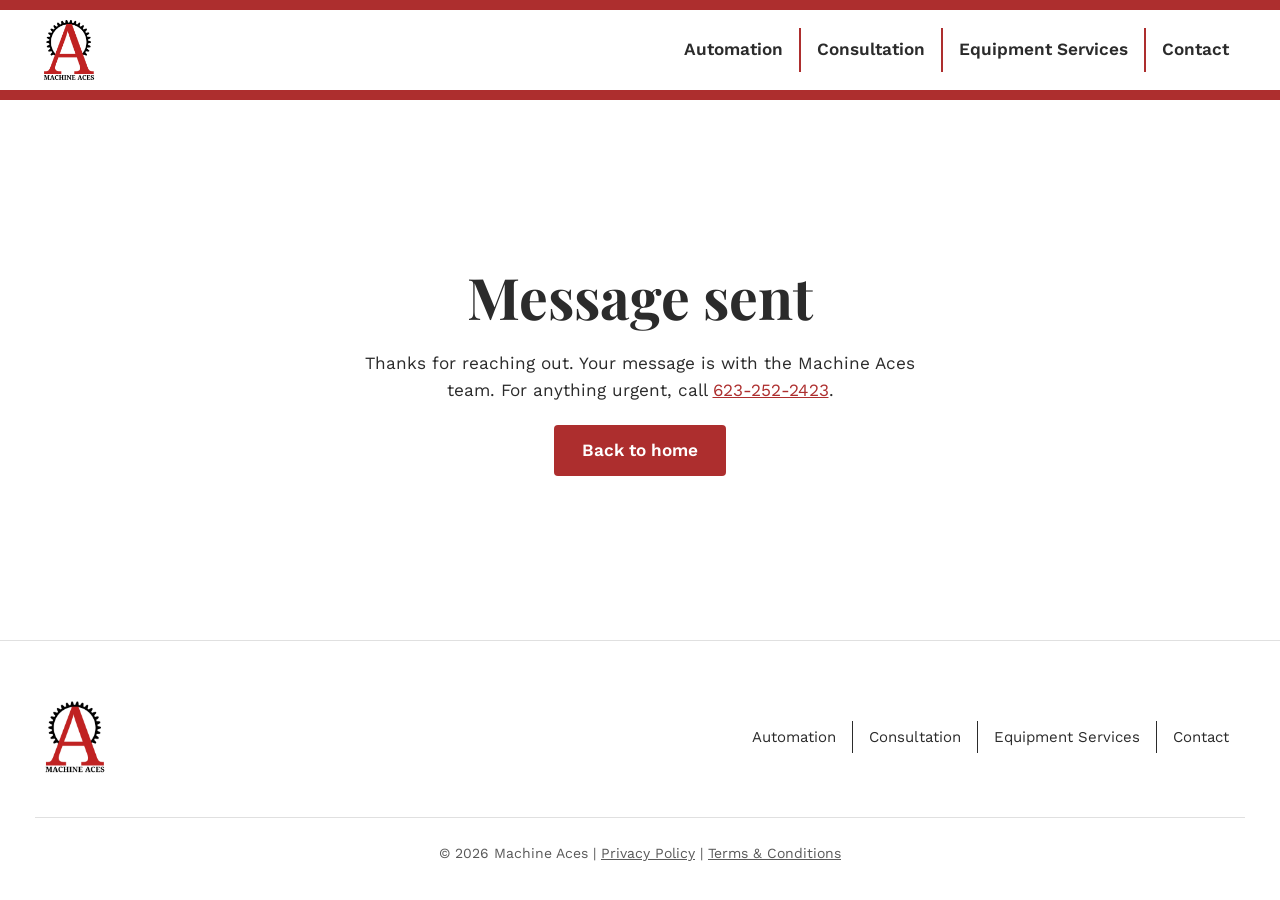
<file: thank-you.html>
<!DOCTYPE html>
<html lang="en">
<head>
  <meta charset="utf-8">
  <meta name="viewport" content="width=device-width, initial-scale=1">
  <title>Message Sent | Machine Aces</title>
  <meta name="description" content="Your message to Machine Aces was sent.">
  <meta name="robots" content="noindex">
  <link rel="icon" href="images/favicon.png" type="image/png">
  <link rel="apple-touch-icon" href="images/webclip.png">
  <link rel="preconnect" href="https://fonts.googleapis.com">
  <link rel="preconnect" href="https://fonts.gstatic.com" crossorigin>
  <link rel="stylesheet" href="https://fonts.googleapis.com/css2?family=Playfair+Display:wght@700&family=Work+Sans:wght@400;500;600&display=swap">
  <link rel="stylesheet" href="https://fonts.googleapis.com/css2?family=Material+Symbols+Outlined:opsz,wght,FILL,GRAD@24,400,0,0&icon_names=call,close,mail,menu,share&display=block">
  <link rel="stylesheet" href="css/styles.css">
</head>
<body>
  <a class="ma-skip" href="#ma-content">Skip to content</a>

  <!-- HEADER -->
  <header class="ma-header">
    <div class="ma-container ma-header__inner">
      <a class="ma-header__brand" href="index.html" aria-label="Machine Aces home">
        <img class="ma-header__logo" src="images/machine-aces-logo-500.png" width="500" height="500" alt="Machine Aces">
      </a>
      <button class="ma-header__toggle" type="button" aria-expanded="false" aria-controls="ma-nav" aria-label="Open menu">
        <span class="material-symbols-outlined" aria-hidden="true">menu</span>
      </button>
      <nav class="ma-header__nav" id="ma-nav" aria-label="Main">
        <ul class="ma-header__list">
          <li class="ma-header__item"><a class="ma-header__link" href="index.html#automation">Automation</a></li>
          <li class="ma-header__item"><a class="ma-header__link" href="index.html#consultation">Consultation</a></li>
          <li class="ma-header__item"><a class="ma-header__link" href="index.html#equipment">Equipment Services</a></li>
          <li class="ma-header__item"><a class="ma-header__link" href="index.html#contact">Contact</a></li>
        </ul>
      </nav>
    </div>
  </header>

  <div id="ma-content">

    <!-- THANK YOU -->
    <section class="ma-message" aria-labelledby="ma-message-title">
      <div class="ma-container ma-message__body">
        <h1 id="ma-message-title">Message sent</h1>
        <p>Thanks for reaching out. Your message is with the Machine Aces team. For anything urgent, call <a href="tel:+16232522423">623-252-2423</a>.</p>
        <a class="ma-button" href="index.html">Back to home</a>
      </div>
    </section>

  </div>

  <!-- FOOTER -->
  <footer class="ma-footer">
    <div class="ma-container">
      <div class="ma-footer__top">
        <a href="index.html" aria-label="Machine Aces home">
          <img class="ma-footer__logo" src="images/machine-aces-logo-500.png" width="500" height="500" alt="Machine Aces" loading="lazy">
        </a>
        <nav aria-label="Footer">
          <ul class="ma-footer__list">
            <li class="ma-footer__item"><a class="ma-footer__link" href="index.html#automation">Automation</a></li>
            <li class="ma-footer__item"><a class="ma-footer__link" href="index.html#consultation">Consultation</a></li>
            <li class="ma-footer__item"><a class="ma-footer__link" href="index.html#equipment">Equipment Services</a></li>
            <li class="ma-footer__item"><a class="ma-footer__link" href="index.html#contact">Contact</a></li>
          </ul>
        </nav>
      </div>
      <hr class="ma-footer__rule">
      <p class="ma-footer__legal">© <span data-year>2026</span> Machine Aces | <a href="privacy-policy.html">Privacy Policy</a> | <a href="terms-conditions.html">Terms &amp; Conditions</a></p>
    </div>
  </footer>

  <script src="js/main.js"></script>
</body>
</html>
</file>
<file: css/styles.css>
/* ================================
   TOKENS
   ================================ */
:root {
  --ma-red: #ad2e2e;
  --ma-red-dark: #601919;
  --ma-ink: #2b2b2b;
  --ma-ink-soft: #595959;
  --ma-line: #e0e0e0;
  --ma-surface: #ffffff;
  --ma-surface-alt: #f4f3f1;
  --ma-white: #ffffff;
  --ma-font-heading: "Playfair Display", Georgia, serif;
  --ma-font-body: "Work Sans", Arial, sans-serif;
  --ma-gutter: clamp(1rem, 0.6rem + 2vw, 2.5rem);
  --ma-max: 80rem;
  --ma-header-h: 6.25rem;
}

/* ================================
   RESET
   ================================ */
*,
*::before,
*::after {
  box-sizing: border-box;
}

html {
  scroll-behavior: smooth;
  scroll-padding-top: var(--ma-header-h);
}

body {
  margin: 0;
  background: var(--ma-surface);
  color: var(--ma-ink);
  font-family: var(--ma-font-body);
  line-height: 1.6;
  -webkit-font-smoothing: antialiased;
}

img {
  display: block;
  max-width: 100%;
  height: auto;
}

h1,
h2,
h3 {
  margin: 0;
  font-family: var(--ma-font-heading);
  font-weight: 700;
  line-height: 1.15;
  overflow-wrap: break-word;
}

p,
figure {
  margin: 0;
}

a {
  color: var(--ma-red);
}

a:hover {
  color: var(--ma-red-dark);
}

:focus-visible {
  outline: 0.1875rem solid var(--ma-red);
  outline-offset: 0.1875rem;
}

.material-symbols-outlined {
  max-width: 1em;
  overflow: hidden;
}

.ma-sr-only {
  position: absolute;
  width: 1px;
  height: 1px;
  margin: -1px;
  padding: 0;
  overflow: hidden;
  clip: rect(0 0 0 0);
  white-space: nowrap;
  border: 0;
}

.ma-skip {
  position: absolute;
  top: -10rem;
  left: 1rem;
  z-index: 200;
  padding: 0.75rem 1.25rem;
  background: var(--ma-ink);
  color: var(--ma-white);
  font-weight: 600;
}

.ma-skip:focus {
  top: 1rem;
}

.ma-skip:hover {
  color: var(--ma-white);
}

.ma-container {
  width: 100%;
  max-width: calc(var(--ma-max) + 2 * var(--ma-gutter));
  margin-inline: auto;
  padding-inline: var(--ma-gutter);
}

/* ================================
   TYPE SCALE
   ================================ */
/* Type Scale: Major Third (1.25) - 16px base, 16px body at 320px, 18px body at 1920px viewport */
/* Heading floors lowered so "Consultation" and "Conditions" fit at 320px */
body {
  font-size: clamp(1rem, 0.975rem + 0.125vw, 1.125rem);
} /* 16px to 18px */

h3 {
  font-size: clamp(1.375rem, 1.2984rem + 0.3831vw, 1.7578rem);
} /* 22px to 28.13px */

h2 {
  font-size: clamp(2rem, 1.7134rem + 1.4331vw, 3.4332rem);
} /* 32px to 54.93px */

h1 {
  font-size: clamp(2.5rem, 2.1418rem + 1.7913vw, 4.2915rem);
} /* 40px to 68.66px */

/* ================================
   BUTTONS
   ================================ */
.ma-button {
  display: inline-flex;
  align-items: center;
  justify-content: center;
  gap: 0.5rem;
  min-height: 3rem;
  padding: 0.75rem 1.75rem;
  border: 0;
  border-radius: 0.25rem;
  background: var(--ma-red);
  color: var(--ma-white);
  font: inherit;
  font-weight: 600;
  text-decoration: none;
  cursor: pointer;
  transition: background-color 0.2s ease;
}

.ma-button:hover {
  background: var(--ma-red-dark);
  color: var(--ma-white);
}

/* ================================
   HEADER
   ================================ */
.ma-header {
  position: sticky;
  top: 0;
  z-index: 100;
  border-top: 0.625rem solid var(--ma-red);
  border-bottom: 0.625rem solid var(--ma-red);
  background: var(--ma-surface);
}

.ma-header__inner {
  display: flex;
  align-items: center;
  justify-content: space-between;
  gap: 1.5rem;
  min-height: 5rem;
}

.ma-header__brand {
  flex-shrink: 0;
}

.ma-header__logo {
  width: 4.25rem;
}

.ma-header__toggle {
  display: none;
  align-items: center;
  justify-content: center;
  width: 3rem;
  height: 3rem;
  padding: 0;
  border: 1px solid var(--ma-line);
  border-radius: 0.25rem;
  background: var(--ma-surface);
  color: var(--ma-ink);
  cursor: pointer;
}

.ma-header__toggle:hover {
  color: var(--ma-red);
}

.ma-header__toggle .material-symbols-outlined {
  font-size: 1.75rem;
}

.ma-header__list {
  display: flex;
  align-items: center;
  margin: 0;
  padding: 0;
  list-style: none;
}

.ma-header__item + .ma-header__item {
  border-left: 2px solid var(--ma-red);
}

.ma-header__link {
  display: block;
  padding: 0.5rem 1rem;
  color: var(--ma-ink);
  font-weight: 600;
  text-decoration: none;
}

.ma-header__link:hover {
  color: var(--ma-red);
}

/* ================================
   HERO
   ================================ */
.ma-hero {
  position: relative;
  display: grid;
  place-items: center;
  min-height: calc(100vh - var(--ma-header-h));
  min-height: calc(100svh - var(--ma-header-h));
  padding-block: 4rem;
  overflow: hidden;
  color: var(--ma-white);
  text-align: center;
}

.ma-hero__media {
  position: absolute;
  inset: 0;
}

.ma-hero__image {
  position: absolute;
  inset: 0;
  width: 100%;
  height: 100%;
  object-fit: cover;
}

.ma-hero__media::after {
  content: "";
  position: absolute;
  inset: 0;
  background: linear-gradient(rgba(0, 0, 0, 0.45), rgba(0, 0, 0, 0.7));
}

.ma-hero__content {
  position: relative;
  z-index: 1;
  display: grid;
  justify-items: center;
  gap: 1.5rem;
}

.ma-hero__logo {
  width: min(26rem, 72vw);
  filter: invert(1);
}

.ma-hero__divider {
  width: min(32rem, 80vw);
  height: 2px;
  background: var(--ma-red);
}

.ma-hero__tagline {
  font-size: clamp(1.125rem, 1rem + 0.625vw, 1.75rem);
  font-weight: 500;
  letter-spacing: 0.04em;
}

.ma-hero__cta {
  margin-top: 0.5rem;
}

/* ================================
   SERVICES
   ================================ */
.ma-services {
  padding-bottom: 6rem;
}

.ma-service {
  display: grid;
  grid-template-columns: minmax(0, 0.75fr) minmax(0, 1fr);
  align-items: center;
  gap: 4rem;
  padding-top: 7.5rem;
}

.ma-service--reverse {
  grid-template-columns: minmax(0, 1fr) minmax(0, 0.75fr);
}

.ma-service--reverse .ma-service__media {
  order: 2;
}

.ma-service__media {
  position: relative;
  align-self: stretch;
  min-width: 0;
  min-height: 31.25rem;
}

.ma-service__media::before {
  content: "";
  position: absolute;
  top: 0;
  left: 0;
  width: 80%;
  height: 80%;
  background: linear-gradient(323deg, var(--ma-red-dark), var(--ma-red));
}

.ma-service__image {
  position: absolute;
  right: 0;
  bottom: 0;
  width: 95%;
  height: 95%;
  object-fit: cover;
}

.ma-service__body {
  display: grid;
  gap: 1.2em;
  min-width: 0;
  line-height: 1.2;
}

.ma-service__title::after {
  content: "";
  display: block;
  width: 4rem;
  height: 2px;
  margin-top: 0.5rem;
  background: var(--ma-red);
}

/* ================================
   CONTACT
   ================================ */
.ma-contact {
  padding-block: 5rem;
  background: var(--ma-surface-alt);
}

.ma-contact__title {
  text-align: center;
}

.ma-contact__list {
  display: grid;
  grid-template-columns: repeat(3, minmax(0, 1fr));
  gap: 1.5rem;
  margin: 3rem 0;
  padding: 0;
  list-style: none;
}

.ma-contact__item {
  display: flex;
  flex-direction: column;
  align-items: center;
  gap: 0.75rem;
  padding: 2rem 1.25rem;
  border: 1px solid var(--ma-line);
  border-radius: 0.375rem;
  background: var(--ma-surface);
  text-align: center;
}

.ma-contact__item .material-symbols-outlined.ma-contact__icon {
  display: grid;
  place-items: center;
  flex-shrink: 0;
  width: 3.5rem;
  height: 3.5rem;
  max-width: none;
  overflow: hidden;
  border-radius: 50%;
  background: var(--ma-red);
  color: var(--ma-white);
  font-size: 1.75rem;
}

.ma-contact__label {
  font-family: var(--ma-font-body);
  font-size: 0.875rem;
  font-weight: 600;
  letter-spacing: 0.08em;
  text-transform: uppercase;
  color: var(--ma-ink-soft);
}

.ma-contact__value {
  color: var(--ma-ink);
  font-size: clamp(1.125rem, 1.05rem + 0.375vw, 1.5rem);
  font-weight: 500;
  overflow-wrap: anywhere;
  text-decoration: none;
}

.ma-contact__value:hover {
  color: var(--ma-red);
}

.ma-contact__social {
  display: flex;
  flex-wrap: wrap;
  justify-content: center;
  gap: 0.75rem;
  margin: 0;
  padding: 0;
  list-style: none;
}

.ma-contact__social-link {
  display: inline-block;
  padding: 0.5rem 1rem;
  border: 1px solid var(--ma-ink);
  border-radius: 999px;
  color: var(--ma-ink);
  font-weight: 600;
  text-decoration: none;
}

.ma-contact__social-link:hover {
  border-color: var(--ma-red);
  color: var(--ma-red);
}

/* ================================
   CONTACT FORM
   ================================ */
.ma-form-panel {
  display: grid;
  grid-template-columns: minmax(0, 1fr) minmax(0, 1fr);
  gap: 2.5rem;
  padding: 2.5rem;
  border-radius: 0.375rem;
  background: var(--ma-surface);
  box-shadow: 0 2px 10px 1px rgba(0, 0, 0, 0.1);
}

.ma-form__grid {
  display: grid;
  grid-template-columns: repeat(2, minmax(0, 1fr));
  gap: 1.5rem;
  margin-bottom: 1.75rem;
}

.ma-form__field {
  display: grid;
  gap: 0.375rem;
  min-width: 0;
}

.ma-form__field--full {
  grid-column: 1 / -1;
}

.ma-form__label {
  font-weight: 500;
}

.ma-form__required {
  color: var(--ma-red);
}

.ma-form__optional {
  color: var(--ma-ink-soft);
  font-size: 0.875rem;
  font-weight: 400;
}

.ma-form__input {
  width: 100%;
  min-height: 3.5rem;
  padding: 0.875rem 1rem;
  border: 1px solid #8a8a8a;
  border-radius: 0.25rem;
  background: var(--ma-surface);
  color: #171717;
  font: inherit;
}

.ma-form__input::placeholder {
  color: #6b6b6b;
}

.ma-form__input:focus-visible {
  border-color: var(--ma-red);
  outline-offset: 0;
}

.ma-form__input--area {
  min-height: 9rem;
  resize: vertical;
}

.ma-form__consent {
  display: flex;
  align-items: flex-start;
  gap: 0.75rem;
  font-size: 0.875rem;
  line-height: 1.5;
}

.ma-form__checkbox {
  flex-shrink: 0;
  width: 1.25rem;
  height: 1.25rem;
  margin: 0.125rem 0 0;
  accent-color: var(--ma-red);
}

.ma-form__consent a:hover {
  color: var(--ma-red-dark);
}

.ma-form__honeypot {
  display: none;
}

.ma-form__media {
  position: relative;
  min-height: 25rem;
}

.ma-form__image {
  position: absolute;
  inset: 0;
  width: 100%;
  height: 100%;
  object-fit: cover;
  border-radius: 0.25rem;
}

/* ================================
   LEGAL
   ================================ */
.ma-legal {
  padding-block: 4rem 6rem;
}

.ma-legal__body {
  max-width: 48rem;
  margin-inline: auto;
}

.ma-legal__body h1 {
  margin-bottom: 2rem;
}

.ma-legal__body h2 {
  margin: 2.5rem 0 1rem;
  font-size: clamp(1.375rem, 1.2984rem + 0.3831vw, 1.7578rem);
}

.ma-legal__body p,
.ma-legal__body ul {
  margin: 0 0 1rem;
}

/* ================================
   MESSAGE PAGE
   ================================ */
.ma-message {
  display: grid;
  place-items: center;
  min-height: 60vh;
  padding-block: 5rem;
  text-align: center;
}

.ma-message__body {
  display: grid;
  justify-items: center;
  gap: 1.25rem;
  max-width: 40rem;
}

/* ================================
   FOOTER
   ================================ */
.ma-footer {
  padding-block: 3.5rem 2rem;
  border-top: 1px solid var(--ma-line);
}

.ma-footer__top {
  display: flex;
  align-items: center;
  justify-content: space-between;
  gap: 2.5rem;
}

.ma-footer__logo {
  width: 5rem;
}

.ma-footer__list {
  display: flex;
  flex-wrap: wrap;
  align-items: center;
  margin: 0;
  padding: 0;
  list-style: none;
}

.ma-footer__item + .ma-footer__item {
  border-left: 1px solid var(--ma-ink);
}

.ma-footer__link {
  display: block;
  padding: 0.25rem 1rem;
  color: var(--ma-ink);
  font-size: 0.9375rem;
  text-decoration: none;
}

.ma-footer__link:hover {
  color: var(--ma-red);
}

.ma-footer__rule {
  height: 1px;
  margin: 2.5rem 0 1.5rem;
  border: 0;
  background: var(--ma-line);
}

.ma-footer__legal {
  color: var(--ma-ink-soft);
  font-size: 0.875rem;
  text-align: center;
}

.ma-footer__legal a {
  color: var(--ma-ink-soft);
}

.ma-footer__legal a:hover {
  color: var(--ma-red);
}

/* ================================
   RESPONSIVE
   ================================ */
@media (max-width: 61.9375rem) {
  .ma-header__toggle {
    display: inline-flex;
  }

  .ma-header__nav {
    position: absolute;
    top: 100%;
    right: 0;
    left: 0;
    display: none;
    border-bottom: 0.625rem solid var(--ma-red);
    background: var(--ma-surface);
    box-shadow: 0 0.5rem 1rem rgba(0, 0, 0, 0.12);
  }

  .ma-header__nav.is-open {
    display: block;
  }

  .ma-header__list {
    flex-direction: column;
    align-items: stretch;
    padding: 0.5rem var(--ma-gutter) 1rem;
  }

  .ma-header__item + .ma-header__item {
    border-top: 1px solid var(--ma-line);
    border-left: 0;
  }

  .ma-header__link {
    padding: 0.875rem 0;
  }

  .ma-service,
  .ma-service--reverse {
    grid-template-columns: minmax(0, 1fr);
    gap: 2.5rem;
    padding-top: 5rem;
  }

  .ma-service--reverse .ma-service__media {
    order: 0;
  }

  .ma-service__media {
    min-height: 25rem;
  }

  .ma-contact__list {
    grid-template-columns: minmax(0, 1fr);
  }

  .ma-form-panel {
    grid-template-columns: minmax(0, 1fr);
  }

  .ma-form__media {
    display: none;
  }

  .ma-footer__top {
    flex-direction: column;
  }

  .ma-footer__list {
    justify-content: center;
  }
}

@media (max-width: 35.9375rem) {
  .ma-form-panel {
    padding: 1.5rem 1.25rem;
  }

  .ma-form__grid {
    grid-template-columns: minmax(0, 1fr);
  }

  .ma-footer__list {
    flex-direction: column;
  }

  .ma-footer__item + .ma-footer__item {
    border-left: 0;
  }
}

@media (prefers-reduced-motion: reduce) {
  *,
  *::before,
  *::after {
    animation-duration: 0.01ms !important;
    transition-duration: 0.01ms !important;
    scroll-behavior: auto !important;
  }
}
</file>
